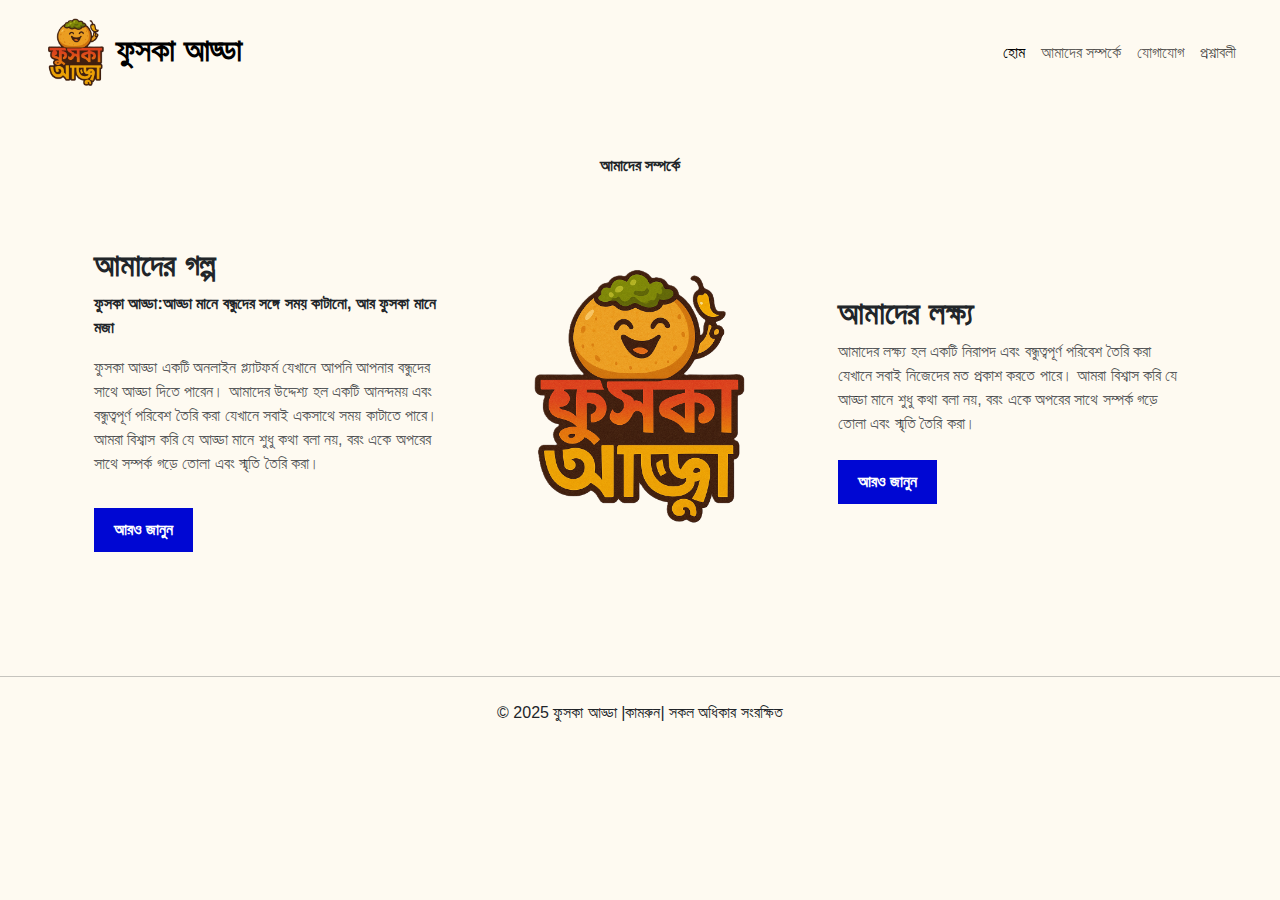
<file: About.html>
<!DOCTYPE html>
<html lang="bn">
<head>
  <meta charset="UTF-8">
  <meta name="viewport" content="width=device-width, initial-scale=1.0">
  <title>ফুসকা আড্ডা:আড্ডা মানে বন্ধুদের সঙ্গে সময় কাটানো, আর ফুসকা মানে মজা </title>
  <link href="https://cdn.jsdelivr.net/npm/bootstrap@5.3.0/dist/css/bootstrap.min.css" rel="stylesheet">
 <link rel="stylesheet" href="src/CSS/index.css">
  <style>
    .nav-link:hover {
      background-color: #f8f9fa;
      border-radius: 5px;
    }
   
  </style>
</head>
<body>
  <!-- Navigation -->
<nav class="navbar navbar-expand-lg   w-100 z-3 px-4  "><!--position-absolute w-100 z-3 px-4 class er moddhe dite hbe-->
  <div class="container-fluid">
    <a class="navbar-brand  fs-2 fw-bold" href="index.html"><img src="src/image/logo.png" alt="logo" width="80px;" height="80px;">ফুসকা আড্ডা</a>
    <button class="navbar-toggler" type="button" data-bs-toggle="collapse" data-bs-target="#navMenu">
      <span class="navbar-toggler-icon"></span>
    </button>
    <div class="collapse navbar-collapse justify-content-end t " id="navMenu">
      <ul class="navbar-nav ">
        <li class="nav-item "><a class="nav-link active" href="index.html">হোম</a></li>
        <li class="nav-item"><a class="nav-link" href="About.html">আমাদের সম্পর্কে</a></li>
        <li class="nav-item"><a class="nav-link" href="Contact .html">যোগাযোগ</a></li>
        <li class="nav-item"><a class="nav-link" href="FAQ.html">প্রশ্নাবলী</a></li>
      </ul>
    </div>
  </div>
</nav>
<!--Aboutsection-->

<!-- About Us Section -->
<section class="about-section text-center py-5 position-relative">
    <!-- Torn Divider Top -->
  
    <div class="container">
      <p class="text-uppercase text-dark fw-semibold mb-2">
        আমাদের সম্পর্কে
      </p>
      
  
      
<section class="about-section">
    <div class="container">
      <div class="row align-items-center text-center text-md-start">
        <!-- Our Story -->
        <div class="col-md-4 mb-4 mb-md-0">
          <h2 class="fw-bold">
            আমাদের গল্প
          </h2>
          <p class="fw-semibold">
            ফুসকা আড্ডা:আড্ডা মানে বন্ধুদের সঙ্গে সময় কাটানো, আর ফুসকা মানে মজা
          </p>
          <p class="text-muted">
            ফুসকা আড্ডা একটি অনলাইন প্ল্যাটফর্ম যেখানে আপনি আপনার বন্ধুদের সাথে আড্ডা দিতে পারেন। আমাদের উদ্দেশ্য হল একটি আনন্দময় এবং বন্ধুত্বপূর্ণ পরিবেশ তৈরি করা যেখানে সবাই একসাথে সময় কাটাতে পারে। আমরা বিশ্বাস করি যে আড্ডা মানে শুধু কথা বলা নয়, বরং একে অপরের সাথে সম্পর্ক গড়ে তোলা এবং স্মৃতি তৈরি করা।
          </p>
          <a href="#" class="btn btn-warning mt-3" style="color: white;">
             আরও জানুন
          </a>
        </div>
  
        <!-- Coffee Image -->
        <div class="col-md-4 text-center">
          <img src="src/image/logo.png" alt="fuska adda" class="img-fluid about-image">
        </div>
  
        <!-- Our Vision -->
        <div class="col-md-4">
          <h2 class="fw-bold text-dark">
            আমাদের লক্ষ্য
          </h2>
          
            <p class="text-muted">
                আমাদের লক্ষ্য হল একটি নিরাপদ এবং বন্ধুত্বপূর্ণ পরিবেশ তৈরি করা যেখানে সবাই নিজেদের মত প্রকাশ করতে পারে। আমরা বিশ্বাস করি যে আড্ডা মানে শুধু কথা বলা নয়, বরং একে অপরের সাথে সম্পর্ক গড়ে তোলা এবং স্মৃতি তৈরি করা।
                </p>
          <a href="#" class="btn btn-warning mt-2"style="color: white;"> আরও জানুন</a>
        </div>
      </div>
    </div>
  </section>
      
     </div>
      
     <!-- Torn Divider Bottom -->
<!--Footer start-->
<footer> 
    
        <!-- Copyright -->
        <div class="row mt-5">
            <div class="col-12">
                <hr class="mb-4">
                <div class="text-center">
                    <p class="mb-0">
                        &copy; 2025 ফুসকা আড্ডা |কামরুন| সকল অধিকার সংরক্ষিত

                    </p>
                </div>
            </div>
        </div>
    </div>
</footer>


    <script src="https://cdn.jsdelivr.net/npm/bootstrap@5.3.0/dist/js/bootstrap.bundle.min.js"></script>
</body>
</html>
</file>
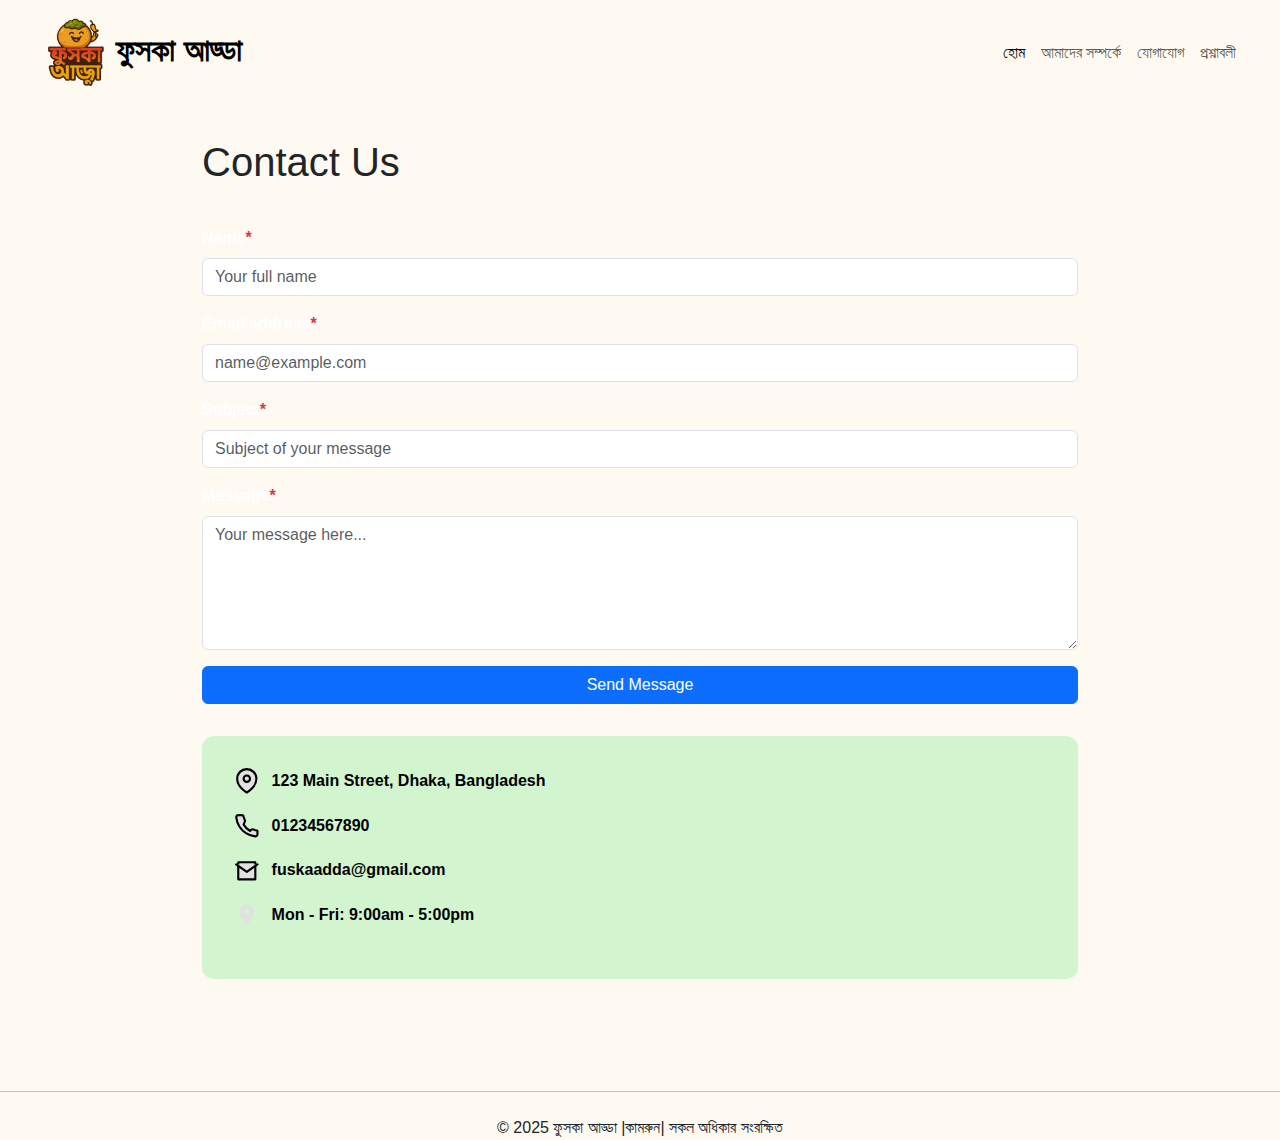
<file: Contact .html>
<!DOCTYPE html>
<html lang="bn">
<head>
  <meta charset="UTF-8">
  <meta name="viewport" content="width=device-width, initial-scale=1.0">
  <title>ফুসকা আড্ডা:আড্ডা মানে বন্ধুদের সঙ্গে সময় কাটানো, আর ফুসকা মানে মজা </title>
  <link href="https://cdn.jsdelivr.net/npm/bootstrap@5.3.0/dist/css/bootstrap.min.css" rel="stylesheet">
 <link rel="stylesheet" href="src/CSS/index.css">
  <style>
    .nav-link:hover {
      background-color: #f8f9fa;
      border-radius: 5px;
    }
     .container {
      padding-top: 2rem;
      padding-bottom: 3rem;
      max-width: 900px;
      display: flex;
      flex-direction: column;
      gap: 2rem;
      justify-content: center;
    }
    form#contactForm {
      width: 100%;
    }
    .form-label {
      font-weight: 600;
      color: #ffffff;
    }
    .contact-info {
      background: #d2f5d0;
      border-radius: 12px;
      box-shadow: 0 5px 15px rgba(246, 246, 246, 0.15);
      padding: 2rem;
      width: 100%;
      color: #000000;
    }
    .info-item {
      display: flex;
      align-items: center;
      margin-bottom: 1.2rem;
      font-weight: 600;
    }
    .info-item svg {
      fill: #e1e1e1;
      width: 1.6rem;
      height: 1.6rem;
      margin-right: 0.75rem;
      flex-shrink: 0;
    }
   
  </style>
</head>
<body>
  <!-- Navigation -->
<nav class="navbar navbar-expand-lg   w-100 z-3 px-4  "><!--position-absolute w-100 z-3 px-4 class er moddhe dite hbe-->
  <div class="container-fluid">
    <a class="navbar-brand  fs-2 fw-bold" href="index.html"><img src="src/image/logo.png" alt="logo" width="80px;" height="80px;">ফুসকা আড্ডা</a>
    <button class="navbar-toggler" type="button" data-bs-toggle="collapse" data-bs-target="#navMenu">
      <span class="navbar-toggler-icon"></span>
    </button>
    <div class="collapse navbar-collapse justify-content-end t " id="navMenu">
      <ul class="navbar-nav ">
        <li class="nav-item "><a class="nav-link active" href="index.html">হোম</a></li>
        <li class="nav-item"><a class="nav-link" href="About.html">আমাদের সম্পর্কে</a></li>
        <li class="nav-item"><a class="nav-link" href="Contact .html">যোগাযোগ</a></li>
        <li class="nav-item"><a class="nav-link" href="FAQ.html">প্রশ্নাবলী</a></li>
      </ul>
    </div>
  </div>
</nav>
<!--contact us-->
<main class="container">
    <h1>Contact Us</h1>
    <form id="contactForm" novalidate>
      <div class="mb-3">
        <label for="name" class="form-label">Name<span class="text-danger">*</span></label>
        <input
          type="text"
          class="form-control"
          id="name"
          placeholder="Your full name"
          required
        />
        <div class="invalid-feedback">Please enter your name.</div>
      </div>
      <div class="mb-3">
        <label for="email" class="form-label">Email address<span class="text-danger">*</span></label>
        <input
          type="email"
          class="form-control"
          id="email"
          placeholder="name@example.com"
          required
        />
        <div class="invalid-feedback">Please enter a valid email address.</div>
      </div>
      <div class="mb-3">
        <label for="subject" class="form-label">Subject<span class="text-danger">*</span></label>
        <input
          type="text"
          class="form-control"
          id="subject"
          placeholder="Subject of your message"
          required
        />
        <div class="invalid-feedback">Please enter a subject.</div>
      </div>
      <div class="mb-3">
        <label for="message" class="form-label">Message<span class="text-danger">*</span></label>
        <textarea
          class="form-control"
          id="message"
          rows="5"
          placeholder="Your message here..."
          required
        ></textarea>
        <div class="invalid-feedback">Please enter your message.</div>
      </div>
      <button type="submit" class="btn btn-primary w-100">Send Message</button>
      <div id="formAlert" class="alert mt-3 d-none" role="alert"></div>
    </form>

    <div class="contact-info">
      <div class="info-item">
        <svg xmlns="http://www.w3.org/2000/svg" fill="none" stroke="currentColor" stroke-width="2" stroke-linecap="round" stroke-linejoin="round" class="feather feather-map-pin" viewBox="0 0 24 24">
          <path d="M21 10c0 8-9 13-9 13S3 18 3 10a9 9 0 1118 0z"></path>
          <circle cx="12" cy="10" r="3"></circle>
        </svg>
        <span>
          123 Main Street, Dhaka, Bangladesh
        </span>
      </div>
      <div class="info-item">
        <svg xmlns="http://www.w3.org/2000/svg" fill="none" stroke="currentColor" stroke-width="2" stroke-linecap="round" stroke-linejoin="round" class="feather feather-phone" viewBox="0 0 24 24">
          <path d="M22 16.92v3a2 2 0 01-2.18 2 19.86 19.86 0 01-8.63-3.07 19.5 19.5 0 01-6-6 19.86 19.86 0 01-3.07-8.67A2 2 0 014.11 2h3a2 2 0 012 1.72 12.52 12.52 0 001.1 3.06 2 2 0 01-.45 2.11L9.09 10.91a16 16 0 006 6l1.09-1.09a2 2 0 012.11-.45 12.52 12.52 0 003.06 1.1A2 2 0 0122 16.92z"></path>
        </svg>
        <span>01234567890</span>
      </div>
      <div class="info-item">
        <svg xmlns="http://www.w3.org/2000/svg" fill="none" stroke="currentColor" stroke-width="2" stroke-linecap="round" stroke-linejoin="round" class="feather feather-mail" viewBox="0 0 24 24">
          <path d="M4 4h16v16H4V4z"></path>
          <polyline points="22,6 12,13 2,6"></polyline>
        </svg>
        <span>fuskaadda@gmail.com</span>
      </div>
      <div class="info-item">
        <svg xmlns="http://www.w3.org/2000/svg" fill="#26734d" viewBox="0 0 24 24" width="18" height="18">
          <path d="M12 2C8.13 2 5 5.13 5 9c0 3.86 7 13 7 13s7-9.14 7-13c0-3.87-3.13-7-7-7zm0 9.5c-1.38 0-2.5-1.12-2.5-2.5S10.62 6.5 12 6.5 14.5 7.62 14.5 9 13.38 11.5 12 11.5z"/>
        </svg>
        <span>Mon - Fri: 9:00am - 5:00pm</span>
      </div>
    </div>
  </main>

 

  <script src="https://cdn.jsdelivr.net/npm/bootstrap@5.3.0/dist/js/bootstrap.bundle.min.js"></script>
  <script>
    (function () {
      "use strict";

      const form = document.getElementById("contactForm");
      const alertBox = document.getElementById("formAlert");

      form.addEventListener("submit", function (event) {
        event.preventDefault();
        event.stopPropagation();

        if (!form.checkValidity()) {
          form.classList.add("was-validated");
          alertBox.textContent = "Please fill out all required fields correctly.";
          alertBox.className = "alert alert-danger";
          alertBox.classList.remove("d-none");
          return;
        }

        alertBox.textContent = "Thanks for reaching out! We will get back to you soon.";
        alertBox.className = "alert alert-success";
        alertBox.classList.remove("d-none");
        form.reset();
        form.classList.remove("was-validated");
      });
    })();
  </script>
<!--Footer start-->
<footer> 
    
        <!-- Copyright -->
        <div class="row mt-5">
            <div class="col-12">
                <hr class="mb-4">
                <div class="text-center">
                    <p class="mb-0">
                        &copy; 2025 ফুসকা আড্ডা |কামরুন| সকল অধিকার সংরক্ষিত

                    </p>
                </div>
            </div>
        </div>
    </div>
</footer>


    <script src="https://cdn.jsdelivr.net/npm/bootstrap@5.3.0/dist/js/bootstrap.bundle.min.js"></script>
</body>
</html>
</file>
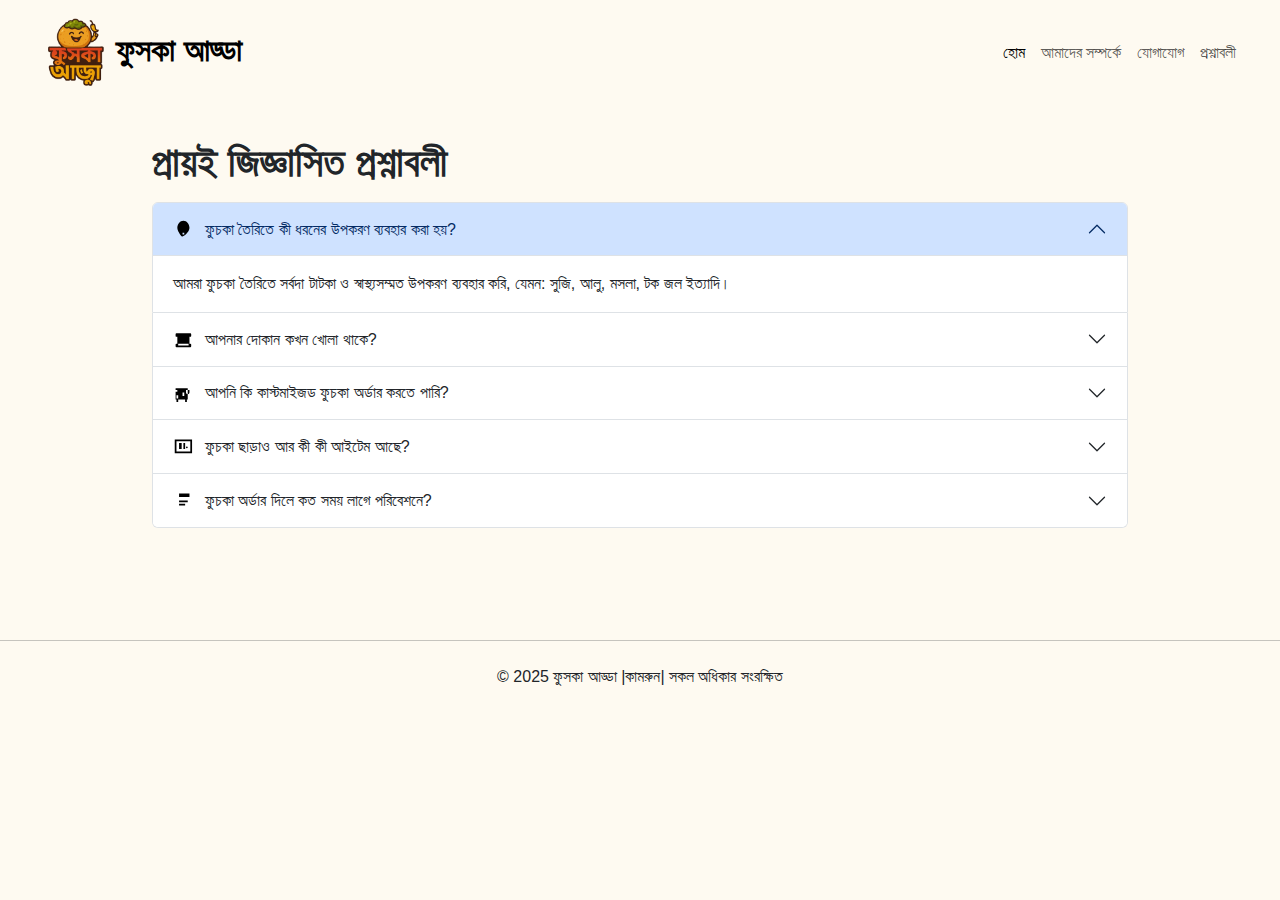
<file: FAQ.html>
<!DOCTYPE html>
<html lang="bn">
<head>
  <meta charset="UTF-8">
  <meta name="viewport" content="width=device-width, initial-scale=1.0">
  <title>ফুসকা আড্ডা:আড্ডা মানে বন্ধুদের সঙ্গে সময় কাটানো, আর ফুসকা মানে মজা </title>
  <link href="https://cdn.jsdelivr.net/npm/bootstrap@5.3.0/dist/css/bootstrap.min.css" rel="stylesheet">
 <link rel="stylesheet" href="src/CSS/index.css">
  <style>
    .nav-link:hover {
      background-color: #f8f9fa;
      border-radius: 5px;
    }
     .container {
      padding-top: 2rem;
      padding-bottom: 3rem;
      max-width: 1000px;
    }
    h1 {
      font-weight: 700;
      margin-bottom: 1rem;
    }
    .accordion-button > svg {
      width: 1.3rem;
      height: 1.3rem;
      margin-right: 0.7rem;
      fill: #000000;
    }
   
  </style>
</head>
<body>
  <!-- Navigation -->
<nav class="navbar navbar-expand-lg   w-100 z-3 px-4  "><!--position-absolute w-100 z-3 px-4 class er moddhe dite hbe-->
  <div class="container-fluid">
    <a class="navbar-brand  fs-2 fw-bold" href="index.html"><img src="src/image/logo.png" alt="logo" width="80px;" height="80px;">ফুসকা আড্ডা</a>
    <button class="navbar-toggler" type="button" data-bs-toggle="collapse" data-bs-target="#navMenu">
      <span class="navbar-toggler-icon"></span>
    </button>
    <div class="collapse navbar-collapse justify-content-end t " id="navMenu">
      <ul class="navbar-nav ">
        <li class="nav-item "><a class="nav-link active" href="index.html">হোম</a></li>
        <li class="nav-item"><a class="nav-link" href="About.html">আমাদের সম্পর্কে</a></li>
        <li class="nav-item"><a class="nav-link" href="Contact .html">যোগাযোগ</a></li>
        <li class="nav-item"><a class="nav-link" href="FAQ.html">প্রশ্নাবলী</a></li>
      </ul>
    </div>
  </div>
</nav>
<!--faq section-->
 <main class="container">
    <h1>
      প্রায়ই জিজ্ঞাসিত প্রশ্নাবলী
    </h1>
    <div class="accordion" id="faqAccordion">

      <!-- FAQ 1 -->
      <div class="accordion-item">
        <h2 class="accordion-header" id="faqHeadingOne">
          <button
            class="accordion-button"
            type="button"
            data-bs-toggle="collapse"
            data-bs-target="#faqCollapseOne"
            aria-expanded="true"
            aria-controls="faqCollapseOne"
          >
            <svg xmlns="http://www.w3.org/2000/svg" viewBox="0 0 24 24" role="img" aria-label="Tea Leaf Icon"><path d="M12 2C8 2 5 6 5 10c0 3.064 2.824 7.693 5.274 10.131.152.144.417.144.57 0C16.176 17.693 19 13.064 19 10c0-4-3-8-7-8zM11 16h2v2h-2z"/></svg>
             ফুচকা তৈরিতে কী ধরনের উপকরণ ব্যবহার করা হয়?
          </button>
        </h2>
        <div
          id="faqCollapseOne"
          class="accordion-collapse collapse show"
          aria-labelledby="faqHeadingOne"
          data-bs-parent="#faqAccordion"
        >
          <div class="accordion-body">
            আমরা ফুচকা তৈরিতে সর্বদা টাটকা ও স্বাস্থ্যসম্মত উপকরণ ব্যবহার করি, যেমন: সুজি, আলু, মসলা, টক জল ইত্যাদি।
          </div>
        </div>
      </div>

      <!-- FAQ 2 -->
      <div class="accordion-item">
        <h2 class="accordion-header" id="faqHeadingTwo">
          <button
            class="accordion-button collapsed"
            type="button"
            data-bs-toggle="collapse"
            data-bs-target="#faqCollapseTwo"
            aria-expanded="false"
            aria-controls="faqCollapseTwo"
          >
            <svg xmlns="http://www.w3.org/2000/svg" viewBox="0 0 24 24" role="img" aria-label="Consulting Icon"><path d="M7 9V7h2v2H7zm6-2v2h-2V7h2zM7 15h2v2H7v-2zm6 0h2v2h-2v-2zM4 5h16a1 1 0 011 1v2a1 1 0 01-1 1h-1v8h1a1 1 0 011 1v2a1 1 0 01-1 1H4a1 1 0 01-1-1v-2a1 1 0 011-1h1V9H4a1 1 0 01-1-1V6a1 1 0 011-1zm2 14h12v-2H6v2zm12-4H6v-4h12v4z"/></svg>
           আপনার দোকান কখন খোলা থাকে? 
          </button>
        </h2>
        <div
          id="faqCollapseTwo"
          class="accordion-collapse collapse"
          aria-labelledby="faqHeadingTwo"
          data-bs-parent="#faqAccordion"
        >
          <div class="accordion-body">
            প্রতিদিন বিকাল ৪টা থেকে রাত ১০টা পর্যন্ত খোলা থাকে।
          </div>
        </div>
      </div>

      <!-- FAQ 3 -->
      <div class="accordion-item">
        <h2 class="accordion-header" id="faqHeadingThree">
          <button
            class="accordion-button collapsed"
            type="button"
            data-bs-toggle="collapse"
            data-bs-target="#faqCollapseThree"
            aria-expanded="false"
            aria-controls="faqCollapseThree"
          >
            <svg xmlns="http://www.w3.org/2000/svg" viewBox="0 0 24 24" role="img" aria-label="Shipping Truck Icon"><path d="M3 6v13h1v3h2v-3h8v3h2v-3h1V6H3zm3 8v4h-2v-4h2zM5 8v2H3V8h2zm14 3a2 2 0 01-4 0v-3h4v3zm-6 0v4h-2v-4h2z"/></svg>
            
             আপনি কি কাস্টমাইজড ফুচকা অর্ডার করতে পারি?

          </button>
        </h2>
        <div
          id="faqCollapseThree"
          class="accordion-collapse collapse"
          aria-labelledby="faqHeadingThree"
          data-bs-parent="#faqAccordion"
        >
          <div class="accordion-body">
                          হ্যাঁ, আপনি আপনার পছন্দ অনুযায়ী কাস্টমাইজড ফুচকা অর্ডার করতে পারেন। আমাদের সাথে যোগাযোগ করুন এবং আমরা আপনার চাহিদা অনুযায়ী ব্যবস্থা করব।

          </div>
        </div>
      </div>

      <!-- FAQ 4 -->
      <div class="accordion-item">
        <h2 class="accordion-header" id="faqHeadingFour">
          <button
            class="accordion-button collapsed"
            type="button"
            data-bs-toggle="collapse"
            data-bs-target="#faqCollapseFour"
            aria-expanded="false"
            aria-controls="faqCollapseFour"
          >
            <svg xmlns="http://www.w3.org/2000/svg" viewBox="0 0 24 24" role="img" aria-label="Payment Icon"><path d="M2 4h20v16H2V4zm18 14V6H4v12h16zm-3-5a1 1 0 11-2 0 1 1 0 012 0zm-3-5v7h-2V8h2zm-4 0v7H7V8h2z"/></svg>
            ফুচকা ছাড়াও আর কী কী আইটেম আছে?
          </button>
        </h2>
        <div
          id="faqCollapseFour"
          class="accordion-collapse collapse"
          aria-labelledby="faqHeadingFour"
          data-bs-parent="#faqAccordion"
        >
          <div class="accordion-body">
            আমাদের দোকানে ফুচকা ছাড়াও বিভিন্ন ধরনের স্ন্যাকস, যেমন: চটপটি, বেগুনি, আলুর চপ ইত্যাদি পাওয়া যায়।
           
          </div>
        </div>
      </div>

      <!-- FAQ 5 -->
      <div class="accordion-item">
        <h2 class="accordion-header" id="faqHeadingFive">
          <button
            class="accordion-button collapsed"
            type="button"
            data-bs-toggle="collapse"
            data-bs-target="#faqCollapseFive"
            aria-expanded="false"
            aria-controls="faqCollapseFive"
          >
            <svg xmlns="http://www.w3.org/2000/svg" viewBox="0 0 24 24" role="img" aria-label="Support Icon"><path d="M7 12h10v2H7zm0 4h7v2H7zM7 8h12V4H7z"/></svg>
            ফুচকা অর্ডার দিলে কত সময় লাগে পরিবেশনে?
          </button>
        </h2>
        <div
          id="faqCollapseFive"
          class="accordion-collapse collapse"
          aria-labelledby="faqHeadingFive"
          data-bs-parent="#faqAccordion"
        >
          <div class="accordion-body">
            সাধারণত, ফুচকা অর্ডার দিলে ৫–৭ মিনিটের মধ্যে পরিবেশন করা হয়। তবে, ব্যস্ত সময়ে এটি কিছুটা বেশি সময় নিতে পারে।

          </div>
        </div>
      </div>

    </div>
  </main>

<!--Footer start-->
<footer> 
    
        <!-- Copyright -->
        <div class="row mt-5">
            <div class="col-12">
                <hr class="mb-4">
                <div class="text-center">
                    <p class="mb-0">
                        &copy; 2025 ফুসকা আড্ডা |কামরুন| সকল অধিকার সংরক্ষিত

                    </p>
                </div>
            </div>
        </div>
    </div>
</footer>


    <script src="https://cdn.jsdelivr.net/npm/bootstrap@5.3.0/dist/js/bootstrap.bundle.min.js"></script>
</body>
</html>
</file>
<file: src/CSS/index.css>
body{
    font-family: 'Poppins', sans-serif;
    background-color: #1f1f1f1e;
    margin: 0;
    padding: 0;
}

.carousel,
  .carousel-item,
  .carousel-inner {
    height: 80vh;
  }

  .carousel-background {
    position: absolute;
    top: 0; left: 0;
    width: 100%;
    height: 100%;
    background-size: cover;
    background-position: center;
    z-index: 1;
    filter: brightness(0.4);
  }
  
  .carousel-caption {
    z-index: 2;
    text-align: center;
  }
    .carousel-caption h1 {
        font-size: 3rem;
        color: #fff;
    }
    .carousel-caption p {
        font-size: 1.5rem;
        color: #fff;
    }
    
   

    .carousel-item {
        position: relative;
    }
    .carousel-item img {
        width: 100%;
        height: 100%;
        object-fit: cover;
    }
    /*navbar*/
   
    

   /*section menu*/
  .section-title {
    color: #0a0a0a;
    letter-spacing: 3px;
  }
  .price-badge {
    position: absolute;
    top: 0;
    right: 0;
    background-color: #0e0e0e7b;
    color: #fff;
    border-radius: 50%;
    width: 40px;
    height: 40px;
    display: flex;
    align-items: center;
    justify-content: center;
    font-weight: bold;
    transition: transform 0.3s ease;
  }
  .menu-item {
    display: flex;
    gap: 15px;
    margin-bottom: 30px;
    position: relative;
    background-color: #fff;
    padding: 15px;
    border-radius: 10px;
    box-shadow: 0 0 10px rgba(0,0,0,0.05);
    cursor: pointer;
    opacity: 0;
    transform: translateY(30px);
    animation: fadeInUp 0.8s forwards;
  }
  .menu-item:nth-child(1) {
    animation-delay: 0.2s;
  }
  .menu-item:nth-child(2) {
    animation-delay: 0.4s;
  }
  .menu-item:hover {
    transform: translateY(-5px);
    box-shadow: 0 10px 20px rgba(0,0,0,0.1);
  }
  .menu-item img {
    width: 200px;
    height: 200px;
    border-radius: 10px;
    object-fit: cover;
    transition: transform 0.3s ease;
  }
  .menu-item:hover img {
    transform: scale(1.1);
  }
  .menu-item:hover .price-badge {
    transform: scale(1.2);
  }
  @media (max-width: 576px) {
    .menu-item {
      flex-direction: column;
      align-items: center;
      text-align: center;
    }
  }

  /* Fade In Animation */
  @keyframes fadeInUp {
    to {
      opacity: 1;
      transform: translateY(0);
    }
  }
  /*gallary*/
  .images{
    display: flex;
    flex-wrap: wrap;
    gap: 10px;
    justify-content: center;
  }
  .images img{
    width: 300px;
    height: 200px;
    object-fit: cover;
    border-radius: 10px;
    transition: transform 0.3s ease;
  }
    .images img:hover{
        transform: scale(1.05);
    }
/*feedback start*/

.reviews-section {
  text-align: center;
  padding: 60px 20px;
  font-family: 'Segoe UI', sans-serif;
}

.reviews-section h2 {
  font-size: 36px;
  margin-bottom: 10px;
}

.reviews-section p {
  max-width: 700px;
  margin: 0 auto 40px;
  color: #555;
}

.review-cards {
  display: flex;
  justify-content: center;
  gap: 20px;
  flex-wrap: wrap;
}

.review-card {
  border: 1px solid #000000;
  padding: 20px;
  border-radius: 15px;
  width: 280px;
  box-shadow: 0 4px 8px rgba(0,0,0,0.05);
  text-align: center;
  transition: transform 0.3s ease;
}

.review-card:hover {
  transform: translateY(-5px);
}

.review-img {
  width: 80px;
  height: 80px;
  border-radius: 50%;
  border: 5px solid #000000;
  margin-bottom: 10px;
}

.review-card h3 {
  margin: 10px 0 5px;
}

.stars {
  margin-top: 10px;
  color: #ffac33;
}

/*feedback section end*/

/*footer start*/
.footer-link {
    color: #000000;
    text-decoration: none;
    transition: color 0.3s ease;
}

.footer-link:hover {
    color: #0d6efd;
}

.social-icon {
    width: 35px;
    height: 35px;
    line-height: 35px;
    border-radius: 50%;
    text-align: center;
    color: #fff;
    display: inline-block;
    margin: 0 8px;
    transition: all 0.3s ease;
}

.social-icon:hover {
    transform: translateY(-3px);
    color: #fff;
}
.foter{
    justify-content: space-between;
}
/*about Us*/
 /*about section*/
  body {
    background-color: #fefaf1;
    font-family: Arial, sans-serif;
  }
  .about-image:hover{
    transform: scale(1.05);
    transition: transform 0.3s ease;
}
  .about-section {
    padding: 60px 0;
  }

  .about-image {
    max-height: 300px;
  }

  .btn-dark, .btn-warning {
    font-weight: bold;
    border-radius: 0;
    padding: 10px 20px;
  }

  .check-icon {
    color: #0007d3;
    margin-right: 10px;
  }

  .btn-warning {
    background-color: #0007d3;
    border: none;
  }

  @media (max-width: 768px) {
    .about-image {
      margin: 30px 0;
    }
    
  }
</file>
